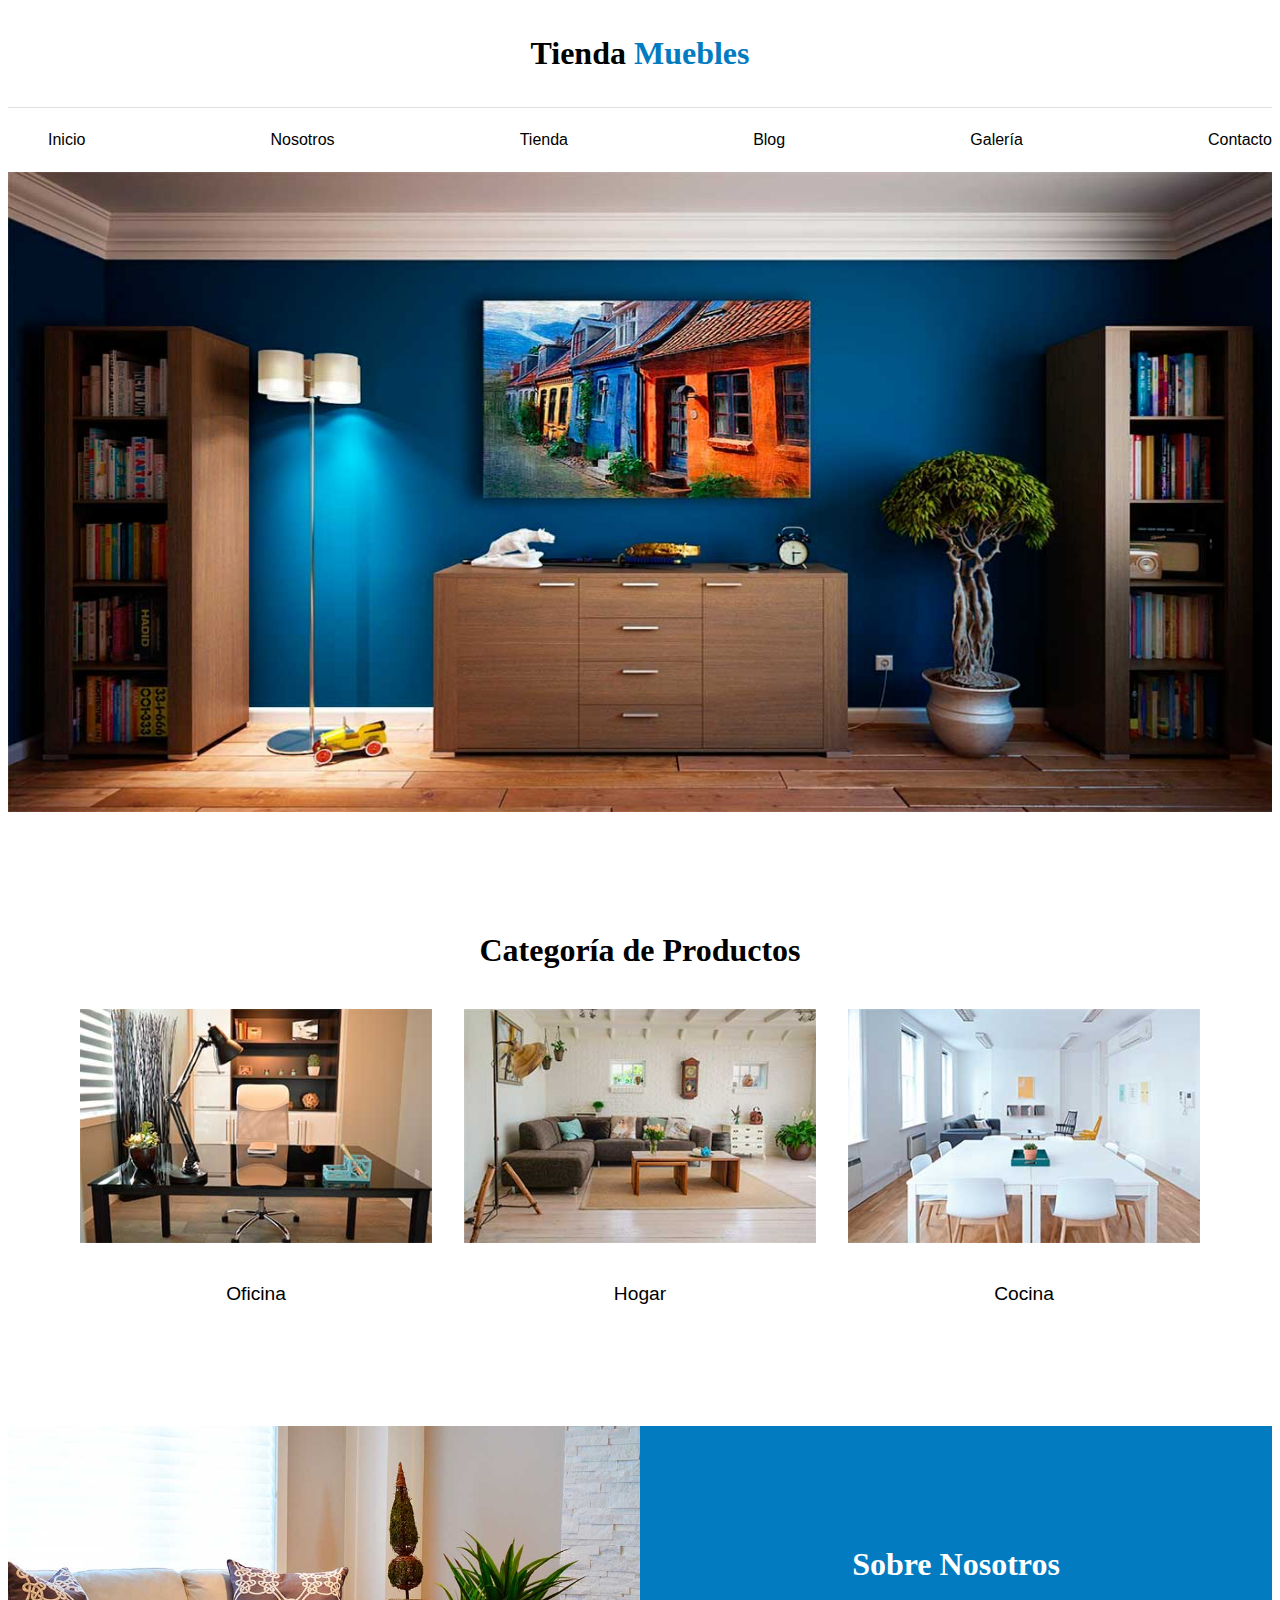
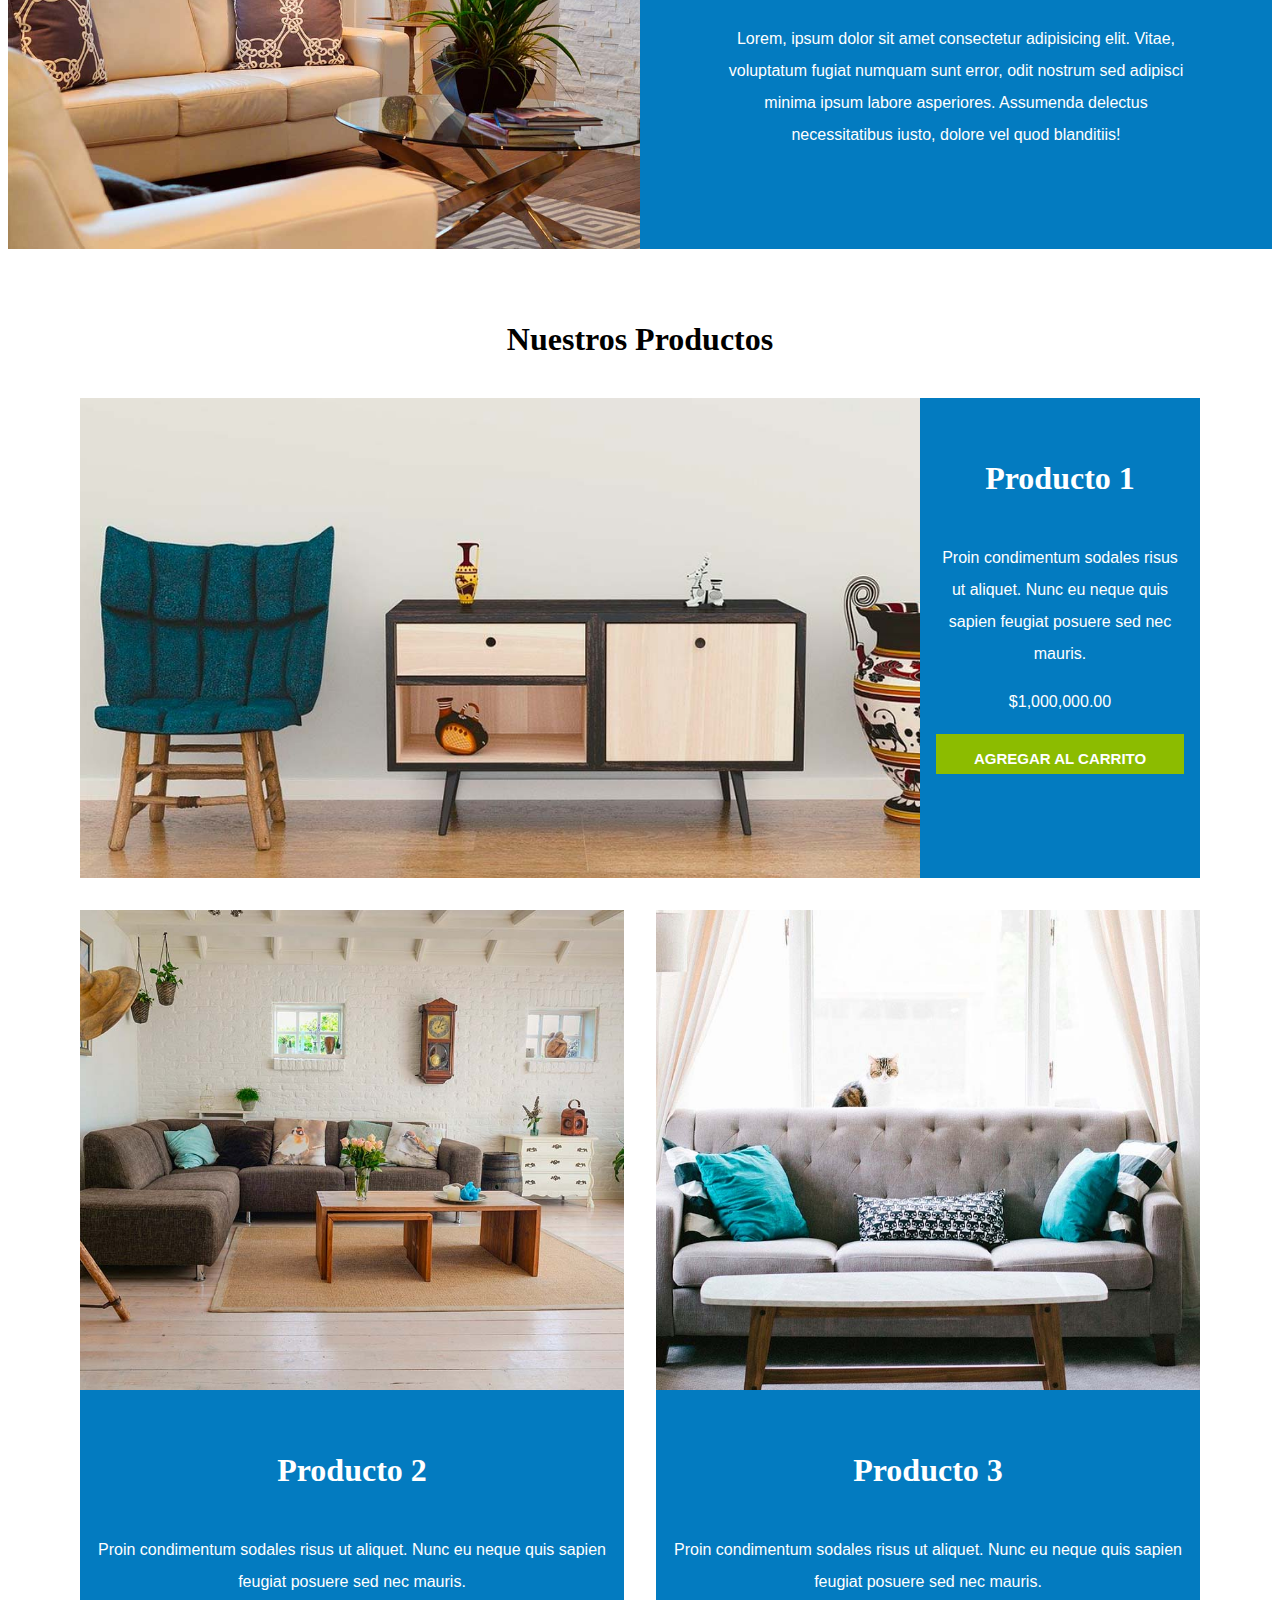
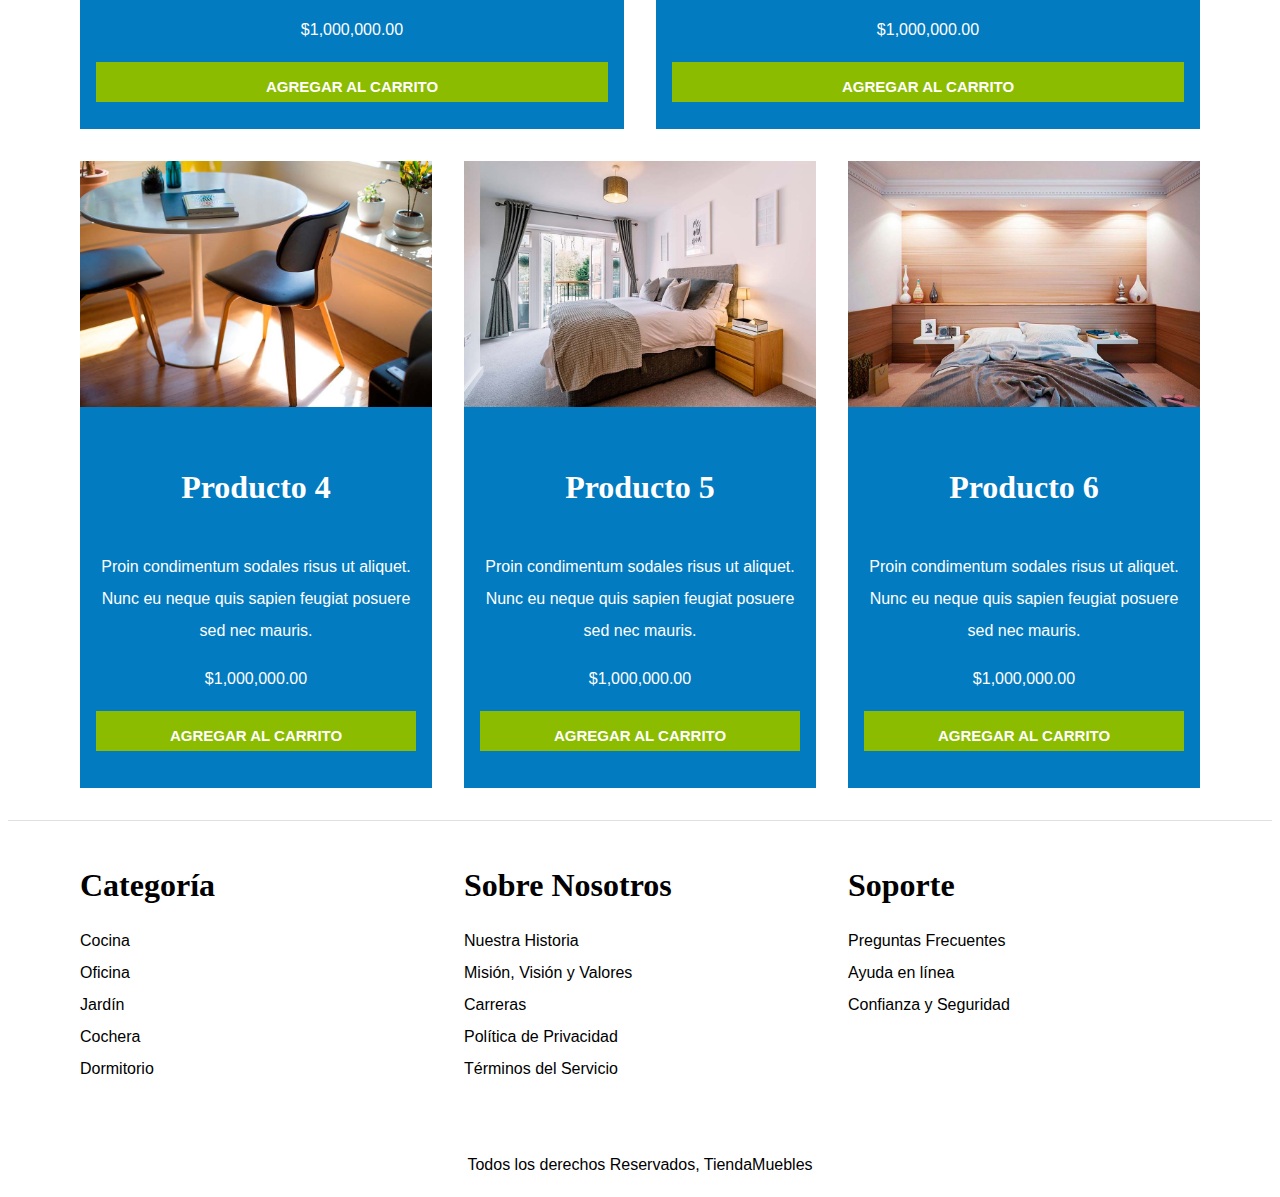
<file: index.html>
<!DOCTYPE html>
<html lang="en">
<head>
    <meta charset="UTF-8">
    <meta name="viewport" content="width=device-width, initial-scale=1.0">
    <link rel="stylesheet" href="./style.css">
    <title>Document</title>
</head>
<body>
    <header class="header">
        <h1>Tienda <span>Muebles</span></h1>
        <div class="container-nav">
            <nav class="container-menu">
                <ul class="nav-menu">
                    <li class="nav-menu-item"><a href="index.html" class="nav-link">Inicio</a></li>
                    <li class="nav-menu-item"><a href="Nosotros.html" class="nav-link">Nosotros</a></li>
                    <li class="nav-menu-item"><a href="Tienda.html" class="nav-link">Tienda</a></li>
                    <li class="nav-menu-item"><a href="Blog.html" class="nav-link">Blog</a></li>
                    <li class="nav-menu-item"><a href="Galería.html" class="nav-link">Galería</a></li>
                    <li class="nav-menu-item"><a href="Contacto.html" class="nav-link">Contacto</a></li>
                </ul>
            </nav>
        </div>
    </header>
    
    <div class="image-principal">
      
         <img src="./images/principal.jpg" alt="Imagen Principal">
    
    </div>
    <main>
        <section class="categorias container">
            <h2>Categoría de Productos</h2>
            <div class="lista-categorias">
                <div class="categoria">
                    <img src="./images/categoria1.jpg" alt="Oficina">
                    <a href="#" class="link-categoria">Oficina</a>

                </div>
                <div class="categoria">
                    <img src="./images/categoria2.jpg" alt="Hogar">
                    <a href="#" class="link-categoria">Hogar</a>
                </div>
                <div class="categoria">
                    <img src="./images/categoria3.jpg" alt="Cocina">
                    <a href="#" class="link-categoria">Cocina</a>
                </div>
            </div>
        </section>
        <section class="nosotros">
            <img src="./images/nosotros.jpg" alt="Sobre Nosotros">
            
            <div class="nosotros-descripcion">
                <h2>Sobre Nosotros</h2>
                <p>Lorem, ipsum dolor sit amet consectetur adipisicing elit.
                    Vitae, voluptatum fugiat numquam sunt error, odit nostrum
                    sed adipisci minima ipsum labore asperiores. Assumenda
                    delectus necessitatibus iusto, dolore vel quod blanditiis!
                </p>
            </div>
        
        </section>
        <section class="productos container">
            <h2>Nuestros Productos</h2>
            <section class="lista-productos">
                <article class="producto1">
                    <img src="./images/producto1.jpg" alt="Producto 1">
                    <div class="producto-descripcion">
                        <h3>Producto 1</h3>
                        <p>
                            Proin condimentum sodales risus ut aliquet. Nunc eu neque quis sapien feugiat posuere sed nec mauris.
                        </p>
                        <p>$1,000,000.00</p>
                        <button href="#" class="btn">AGREGAR AL CARRITO</button>
                    </div>

                </article>

                <article class="producto2">
                        <img src="./images/producto2.jpg" alt="Producto 2">
                        <div class="producto-descripcion">
                            <h3>Producto 2</h3>
                            <p>
                            Proin condimentum sodales risus ut aliquet. Nunc eu neque quis sapien feugiat posuere sed nec mauris.
                            </p>
                            <p>$1,000,000.00</p>
                            <button href="#" class="btn">AGREGAR AL CARRITO</button>
                        </div>
                            
                </article>
                <article class="producto3">
                        <img src="./images/producto3.jpg" alt="Producto 3">
                        <div class="producto-descripcion">
                            <h3>Producto 3</h3>
                            <p>
                            Proin condimentum sodales risus ut aliquet. Nunc eu neque quis sapien feugiat posuere sed nec mauris.
                            </p>
                            <p>$1,000,000.00</p>
                            <button href="#" class="btn">AGREGAR AL CARRITO</button>

                        </div>
                        
                </article>
                
                <article class="producto4">
                    <img src="./images/producto4.jpg" alt="Producto 4">
                    <div class="producto-descripcion">
                        <h3>Producto 4</h3>
                        <p>
                            Proin condimentum sodales risus ut aliquet. Nunc eu neque quis sapien feugiat posuere sed nec mauris.
                        </p>
                        <p>$1,000,000.00</p>
                        <button href="#" class="btn">AGREGAR AL CARRITO</button>
                    </div>
                    
                </article>
                <article class="producto5">
                    <img src="./images/producto5.jpg" alt="Producto 5">
                    <div class="producto-descripcion">
                        <h3>Producto 5</h3>
                        <p>
                            Proin condimentum sodales risus ut aliquet. Nunc eu neque quis sapien feugiat posuere sed nec mauris.
                        </p>
                        <p>$1,000,000.00</p>
                        <button href="#" class="btn">AGREGAR AL CARRITO</button>

                    </div>
                    
                </article>
                <article class="producto6">
                    <img src="./images/producto6.jpg" alt="Producto 6">
                    <div class="producto-descripcion">
                        <h3>Producto 6</h3>
                        <p>
                            Proin condimentum sodales risus ut aliquet. Nunc eu neque quis sapien feugiat posuere sed nec mauris.
                        </p>
                        <p>$1,000,000.00</p>
                        <button href="#" class="btn">AGREGAR AL CARRITO</button>
                    </div>
                    
                </article>
            </section>    
        </section>
    </main> 
    <footer>
        <div class="footer container">
            <div>
                <h3>Categoría</h3>
                <nav class="lista-footer">
                    <a href="">Cocina</a>
                    <a href="">Oficina</a>
                    <a href="">Jardín</a>
                    <a href="">Cochera</a>
                    <a href="">Dormitorio</a>
                </nav>
            </div>
            <div>
                <h3>Sobre Nosotros</h3>
                <nav class="lista-footer">
                    <a href="">Nuestra Historia</a>
                    <a href="">Misión, Visión y Valores</a>
                    <a href="">Carreras</a>
                    <a href="">Política de Privacidad</a>
                    <a href="">Términos del Servicio</a>
                </nav>

            </div>
            <div>
                <h3>Soporte</h3>
                <nav class="lista-footer">
                    <a href="">Preguntas Frecuentes</a>
                    <a href="">Ayuda en línea</a>
                    <a href="">Confianza y Seguridad</a>
                </nav>
            </div>
        </div>
        <div class="derechos"> 
            <p>Todos los derechos Reservados, TiendaMuebles</p>
        </div>
            
    </footer>

</body>
</html>
</file>
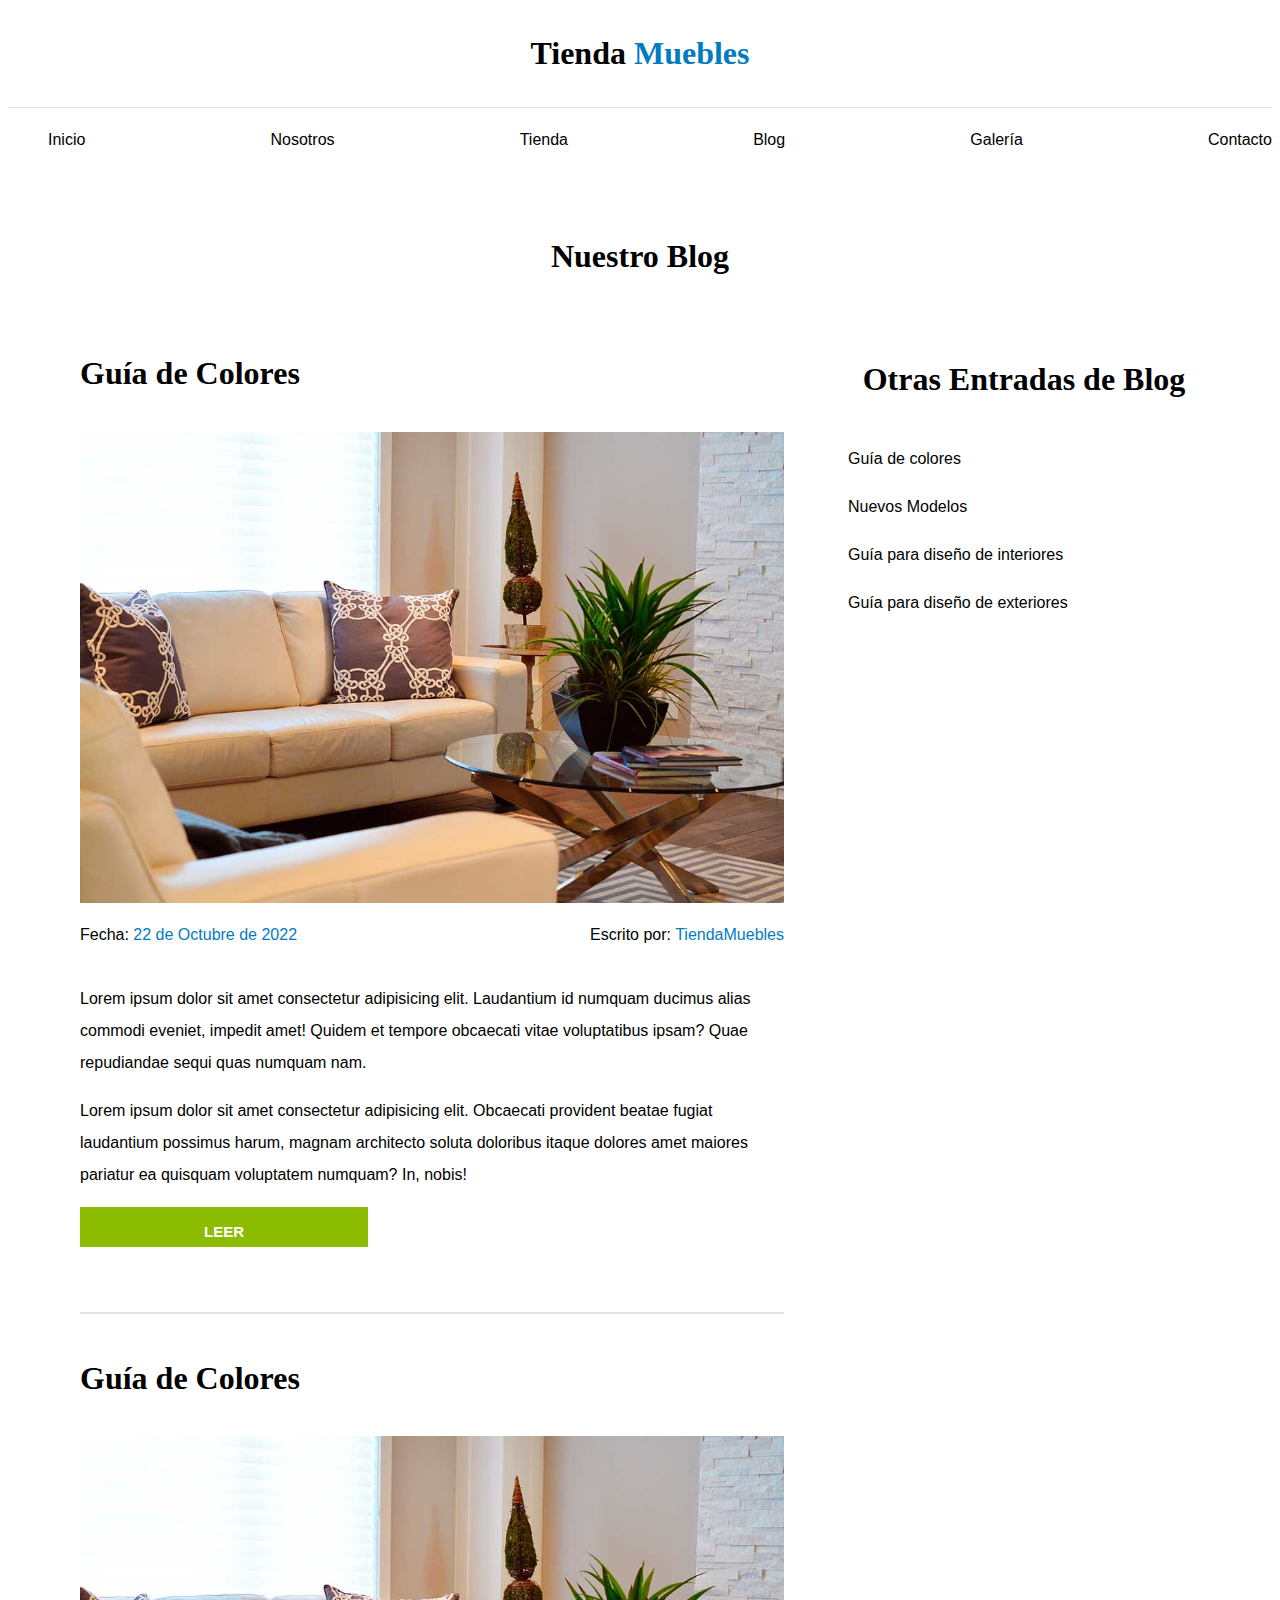
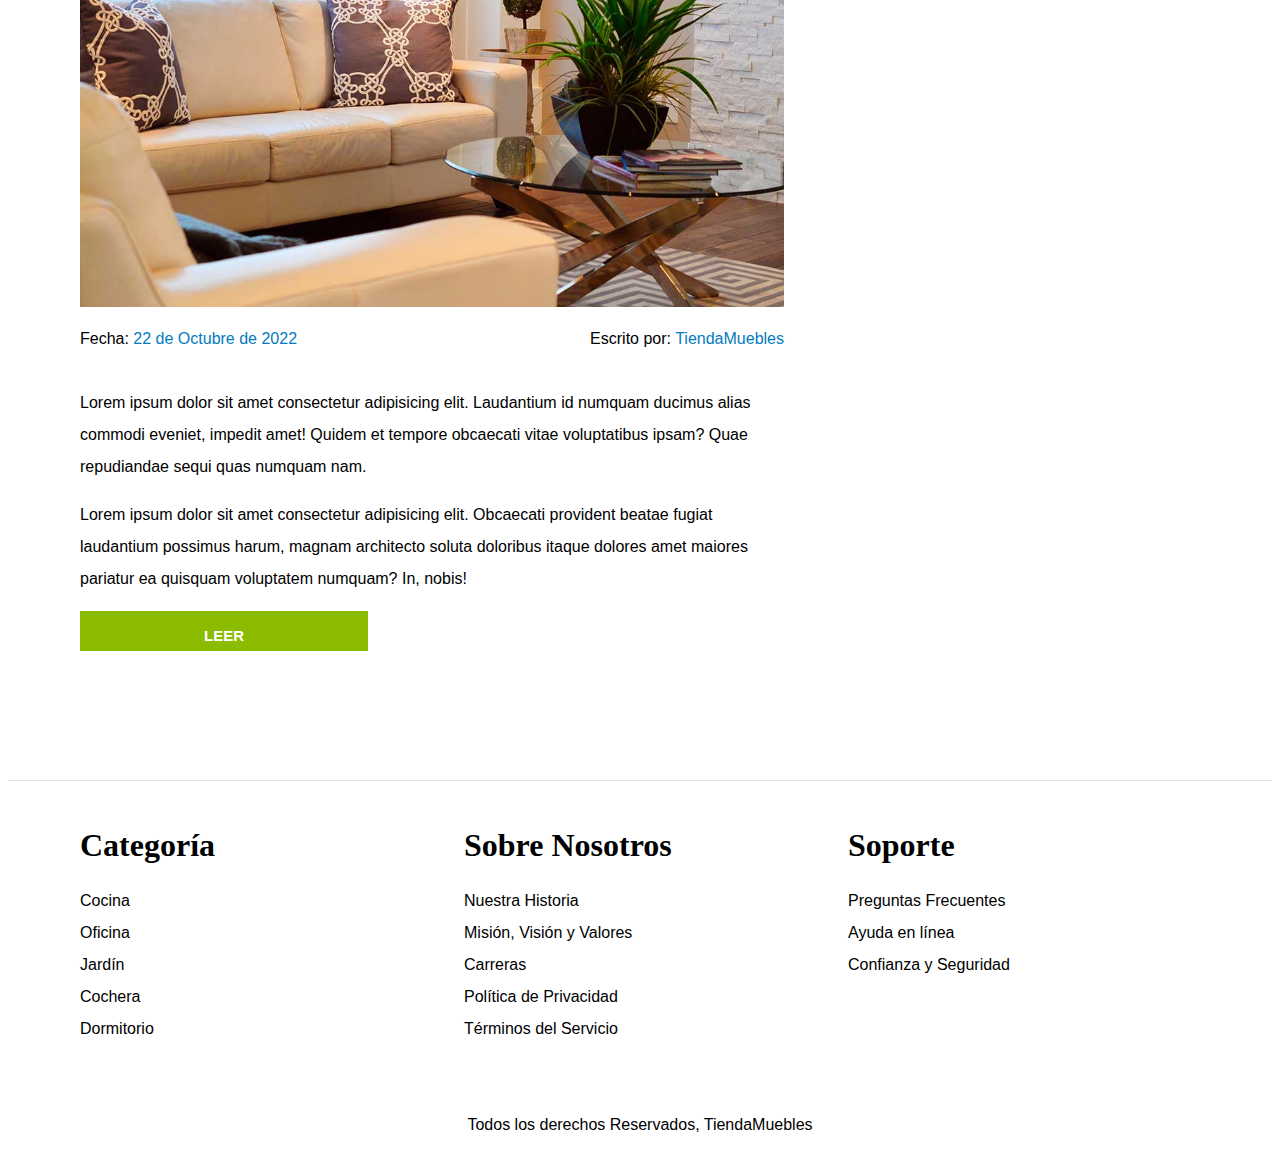
<file: Blog.html>
<!DOCTYPE html>
<html lang="en">
<head>
    <meta charset="UTF-8">
    <meta name="viewport" content="width=device-width, initial-scale=1.0">
    <link rel="stylesheet" href="./style.css">
    <title>Document</title>
</head>
<body>
    <header class="header">
        <h1>Tienda <span>Muebles</span></h1>
        <div class="container-nav">
            <nav class="container-menu">
                <ul class="nav-menu">
                    <li class="nav-menu-item"><a href="index.html" class="nav-link">Inicio</a></li>
                    <li class="nav-menu-item"><a href="Nosotros.html" class="nav-link">Nosotros</a></li>
                    <li class="nav-menu-item"><a href="Tienda.html" class="nav-link">Tienda</a></li>
                    <li class="nav-menu-item"><a href="Blog.html" class="nav-link">Blog</a></li>
                    <li class="nav-menu-item"><a href="Galería.html" class="nav-link">Galería</a></li>
                    <li class="nav-menu-item"><a href="Contacto.html" class="nav-link">Contacto</a></li>
                </ul>
            </nav>
        </div>
    </header>
    <main class="blogs container">
        <h2>Nuestro Blog</h2>
        <div class="container-blog">
            <section class="blog">
                <article class="entrada">
                    <h2>Guía de Colores</h2>
                    <div>
                        <img src="./images/nosotros.jpg" alt="Colores">
                        <div class="parrafos">
                            <p>Fecha: <span>22 de Octubre de 2022</span></p>
                            <p>Escrito por: <span>TiendaMuebles</span></p>                                                                     
                        </div>
                        <div>
                            <p>Lorem ipsum dolor sit amet consectetur adipisicing elit. Laudantium id numquam ducimus alias commodi eveniet, impedit amet! Quidem et tempore obcaecati vitae voluptatibus ipsam? Quae repudiandae sequi quas numquam nam.   
                            </p>
                            <p>Lorem ipsum dolor sit amet consectetur adipisicing elit. Obcaecati provident beatae fugiat laudantium possimus harum, magnam architecto soluta doloribus itaque dolores amet maiores pariatur ea quisquam voluptatem numquam? In, nobis!
                            </p>
                        </div>
                        <button href="" class="btn ancho-maximo">LEER</button>
                        </div>
                </article>
                
            
                <article class="entrada">
                    <h2>Guía de Colores</h2>
                    <div>
                        <img src="./images/nosotros.jpg" alt="Colores">
                        <div class="parrafos">
                            <p>Fecha: <span>22 de Octubre de 2022</span></p>
                            <p>Escrito por: <span>TiendaMuebles</span></p> 
                        </div>
                        <div>
                            <p>
                            Lorem ipsum dolor sit amet consectetur adipisicing elit. Laudantium id numquam ducimus alias commodi eveniet, impedit amet! Quidem et tempore obcaecati vitae voluptatibus ipsam? Quae repudiandae sequi quas numquam nam.   
                            </p>
                            <p>
                            Lorem ipsum dolor sit amet consectetur adipisicing elit. Obcaecati provident beatae fugiat laudantium possimus harum, magnam architecto soluta doloribus itaque dolores amet maiores pariatur ea quisquam voluptatem numquam? In, nobis!
                            </p>
                        </div>
                        <button href="" class="btn ancho-maximo">LEER</button>
                        </div>
                </article>
            </section>
            <aside>
                <h3>Otras Entradas de Blog</h3>
                <div>
                    <nav class="otras-entradas">
                        <a href="">Guía de colores</a>
                        <a href="">Nuevos Modelos</a>
                        <a href="">Guía para diseño de interiores</a>
                        <a href="">Guía para diseño de exteriores</a>
                     </nav>
                </div>
                
            </aside>
        </div> 
    </main>
    <footer>
        <div class="footer container">
            <div>
                <h3>Categoría</h3>
                <nav class="lista-footer">
                    <a href="">Cocina</a>
                    <a href="">Oficina</a>
                    <a href="">Jardín</a>
                    <a href="">Cochera</a>
                    <a href="">Dormitorio</a>
                </nav>
            </div>
            <div>
                <h3>Sobre Nosotros</h3>
                <nav class="lista-footer">
                    <a href="">Nuestra Historia</a>
                    <a href="">Misión, Visión y Valores</a>
                    <a href="">Carreras</a>
                    <a href="">Política de Privacidad</a>
                    <a href="">Términos del Servicio</a>
                </nav>

            </div>
            <div>
                <h3>Soporte</h3>
                <nav class="lista-footer">
                    <a href="">Preguntas Frecuentes</a>
                    <a href="">Ayuda en línea</a>
                    <a href="">Confianza y Seguridad</a>
                </nav>
            </div>
        </div>
        <div class="derechos"> 
            <p>Todos los derechos Reservados, TiendaMuebles</p>
        </div>
            
    </footer>

</body>
</html>
</file>
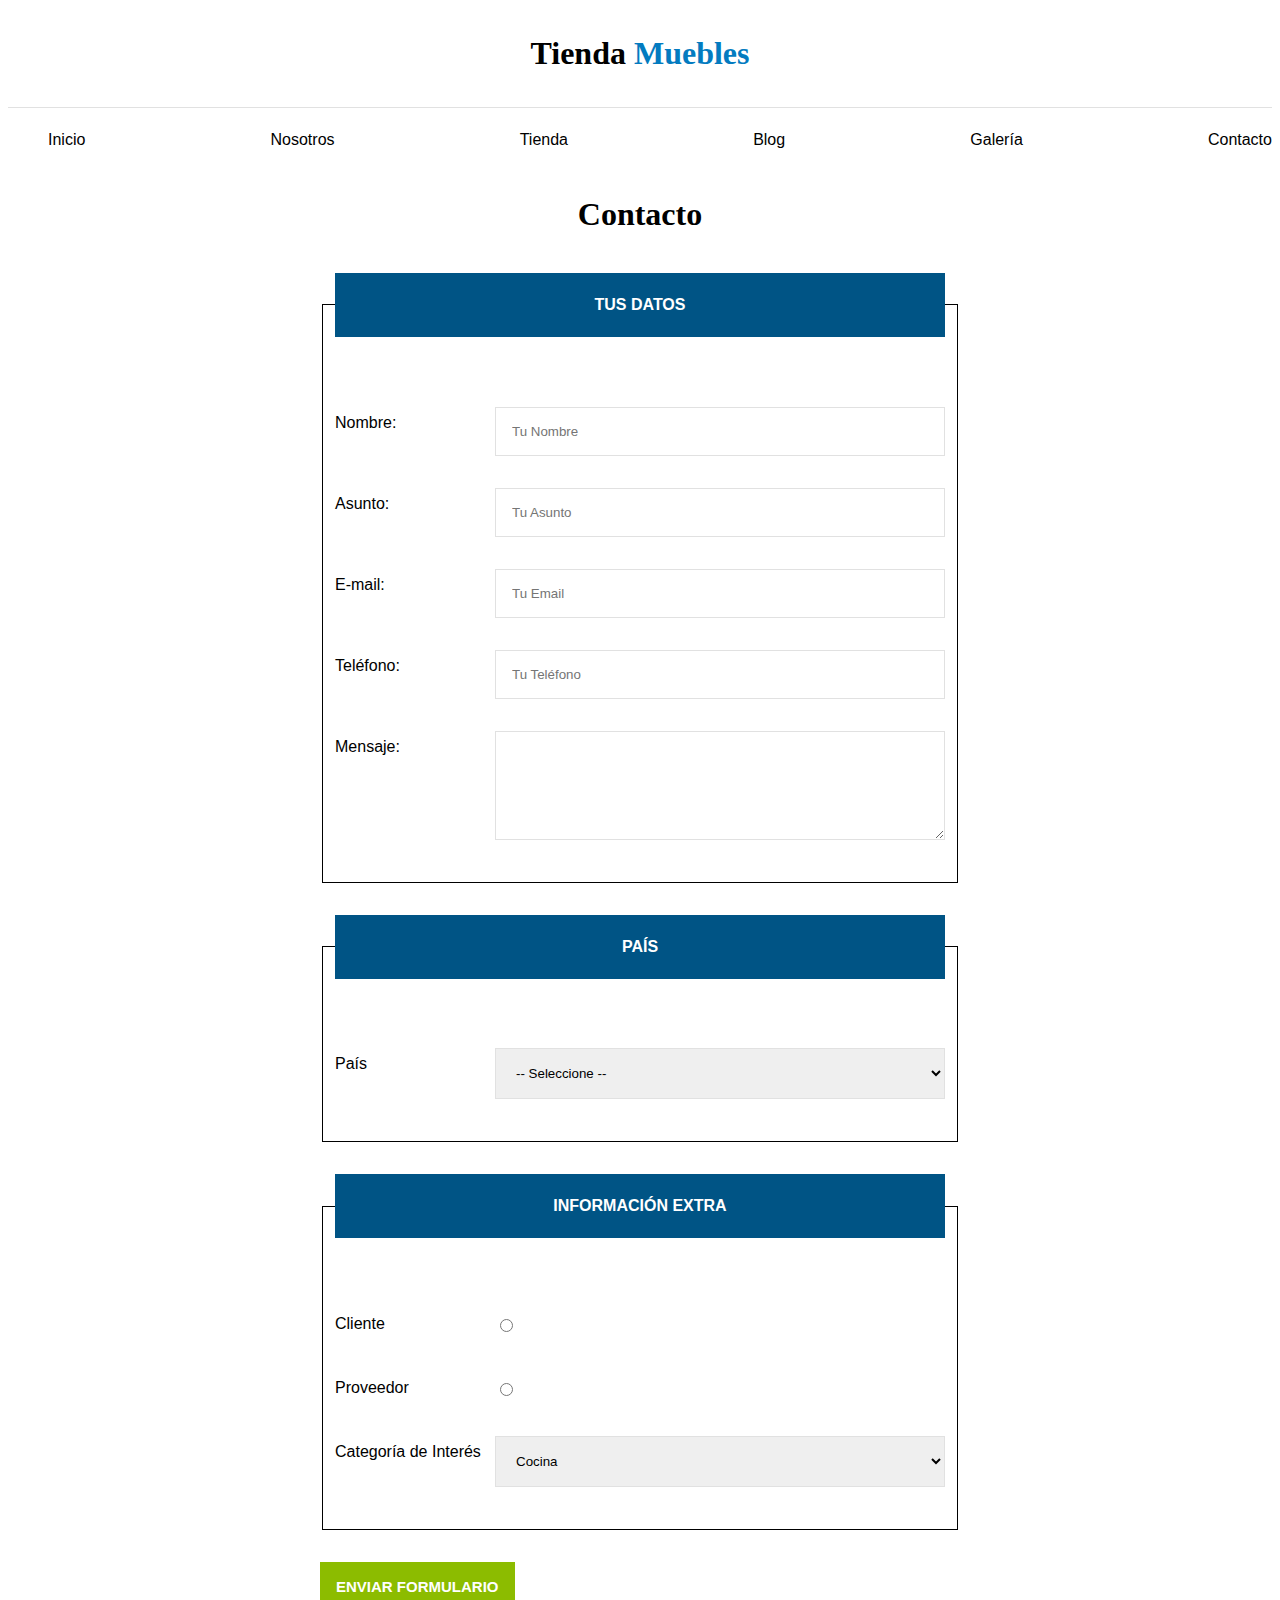
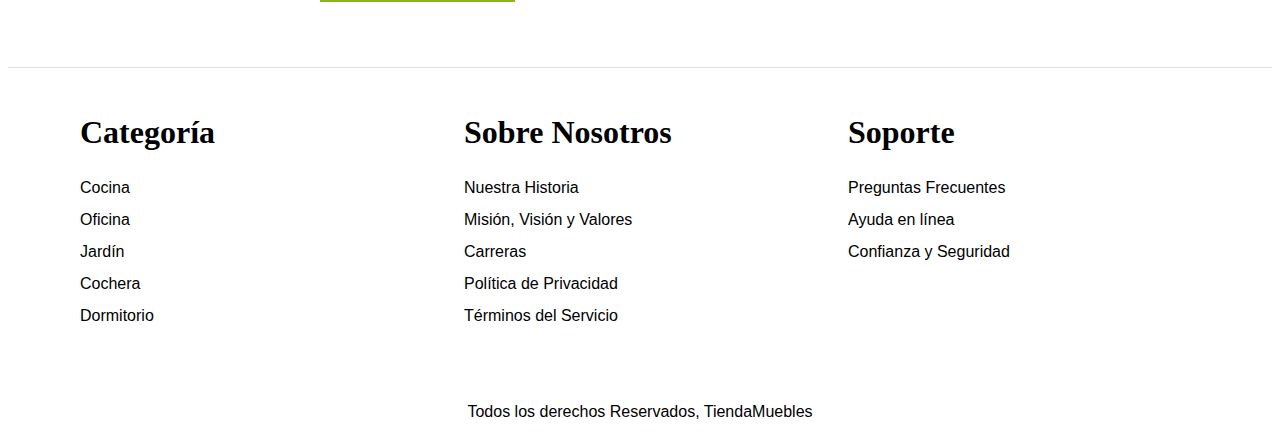
<file: Contacto.html>
<!DOCTYPE html>
<html lang="en">
<head>
    <meta charset="UTF-8">
    <meta name="viewport" content="width=device-width, initial-scale=1.0">
    <link rel="stylesheet" href="./style.css">
    <title>Document</title>
</head>
<body>
    <header class="header">
        <h1>Tienda <span>Muebles</span></h1>
        <div class="container-nav">
            <nav class="container-menu">
                <ul class="nav-menu">
                    <li class="nav-menu-item"><a href="index.html" class="nav-link">Inicio</a></li>
                    <li class="nav-menu-item"><a href="Nosotros.html" class="nav-link">Nosotros</a></li>
                    <li class="nav-menu-item"><a href="Tienda.html" class="nav-link">Tienda</a></li>
                    <li class="nav-menu-item"><a href="Blog.html" class="nav-link">Blog</a></li>
                    <li class="nav-menu-item"><a href="Galería.html" class="nav-link">Galería</a></li>
                    <li class="nav-menu-item"><a href="Contacto.html" class="nav-link">Contacto</a></li>
                </ul>
            </nav>
        </div>
    </header>
    <main>
        
        <section class="datos container">
            <h2>Contacto</h2>
            <form action="" class="formulario">
            <div>
                <fieldset>
            
                    <legend>TUS DATOS</legend>
                    <div class="campo">
                        <label for="inputName">Nombre:</label>
                        <input id="inputName" type="text" placeholder="Tu Nombre"> 
                    </div>
                    <div class="campo">
                        <label for="inputName">Asunto:</label>
                        <input id="inputName" type="text" placeholder="Tu Asunto"> 
                    </div>
                    <div class="campo">
                        <label for="inputName">E-mail:</label>
                        <input id="inputName" type="text" placeholder="Tu Email"> 
                    </div>
                    <div class="campo">
                        <label for="inputName">Teléfono:</label>
                        <input id="inputName" type="text" placeholder="Tu Teléfono"> 
                    </div>
                    <div class="campo">
                        <label for="message">Mensaje:</label>
                        <textarea name="message" rows="5" cols="40" id="message"></textarea>      
                    </div>
                </fieldset>
            </div>
            <div>
                <fieldset>
                    <legend>PAÍS</legend>
                    <div class="campo">  
                        <label for="x">País</label>
                        <select name="x" id="x">
                            <option selected>-- Seleccione --</option>
                            <option value="">México</option>
                            <option value="">Perú</option>
                            <option value="">Colombia</option>
                            <option value="">Argentina</option>
                            <option value="">España</option>
                            <option value="">Chile</option>
                        </select>
                    </div> 
                </fieldset>
            </div>
            <div>
                <fieldset>
                    <legend>INFORMACIÓN EXTRA</legend>
                    <div class="campo">
                        <label for="cli">Cliente</label>
                        <input name="elegir" id="cli" type="radio">
                    </div>
                    <div class="campo">
                        <label for="pro">Proveedor</label>
                        <input name="elegir" id="pro" type="radio">
                    </div>
                    <div class="campo">
                        <label for="">Categoría de Interés</label>
                        <select name="x" id="x">
                            <option value="">Cocina</option>
                            <option value="">Exterior</option>
                            <option value="">Recamaras</option>
                            <option value="">Oficina</option>
                            <option value="">Televisión</option> 
                        </select>
                    </div>
                </fieldset>

            </div>
            <div>
                <button class="btn">ENVIAR FORMULARIO</button>
            </div>
        </form>
        </section><br>


    </main>
    <footer>
        <div class="footer container">
            <div>
                <h3>Categoría</h3>
                <nav class="lista-footer">
                    <a href="">Cocina</a>
                    <a href="">Oficina</a>
                    <a href="">Jardín</a>
                    <a href="">Cochera</a>
                    <a href="">Dormitorio</a>
                </nav>
            </div>
            <div>
                <h3>Sobre Nosotros</h3>
                <nav class="lista-footer">
                    <a href="">Nuestra Historia</a>
                    <a href="">Misión, Visión y Valores</a>
                    <a href="">Carreras</a>
                    <a href="">Política de Privacidad</a>
                    <a href="">Términos del Servicio</a>
                </nav>

            </div>
            <div>
                <h3>Soporte</h3>
                <nav class="lista-footer">
                    <a href="">Preguntas Frecuentes</a>
                    <a href="">Ayuda en línea</a>
                    <a href="">Confianza y Seguridad</a>
                </nav>
            </div>
        </div>
        <div class="derechos"> 
            <p>Todos los derechos Reservados, TiendaMuebles</p>
        </div>
            
    </footer>
</body>
</html>
</file>
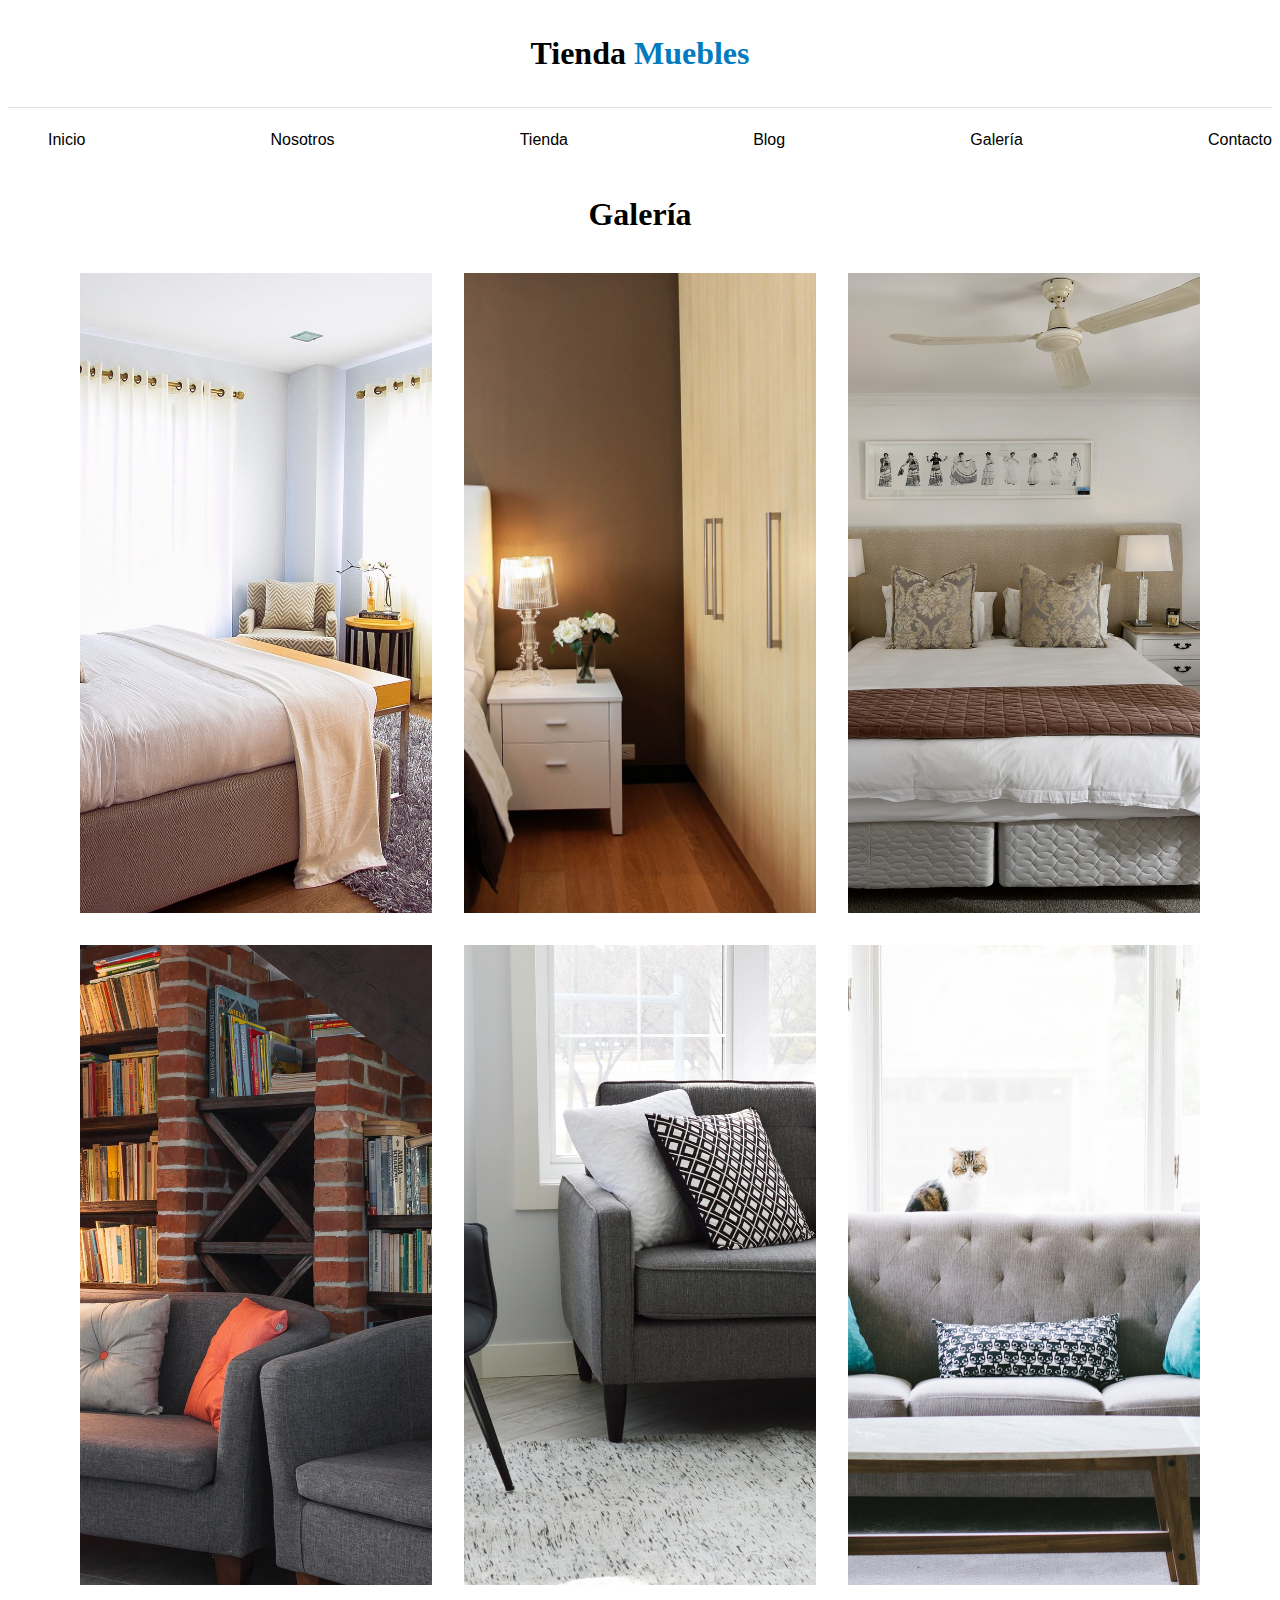
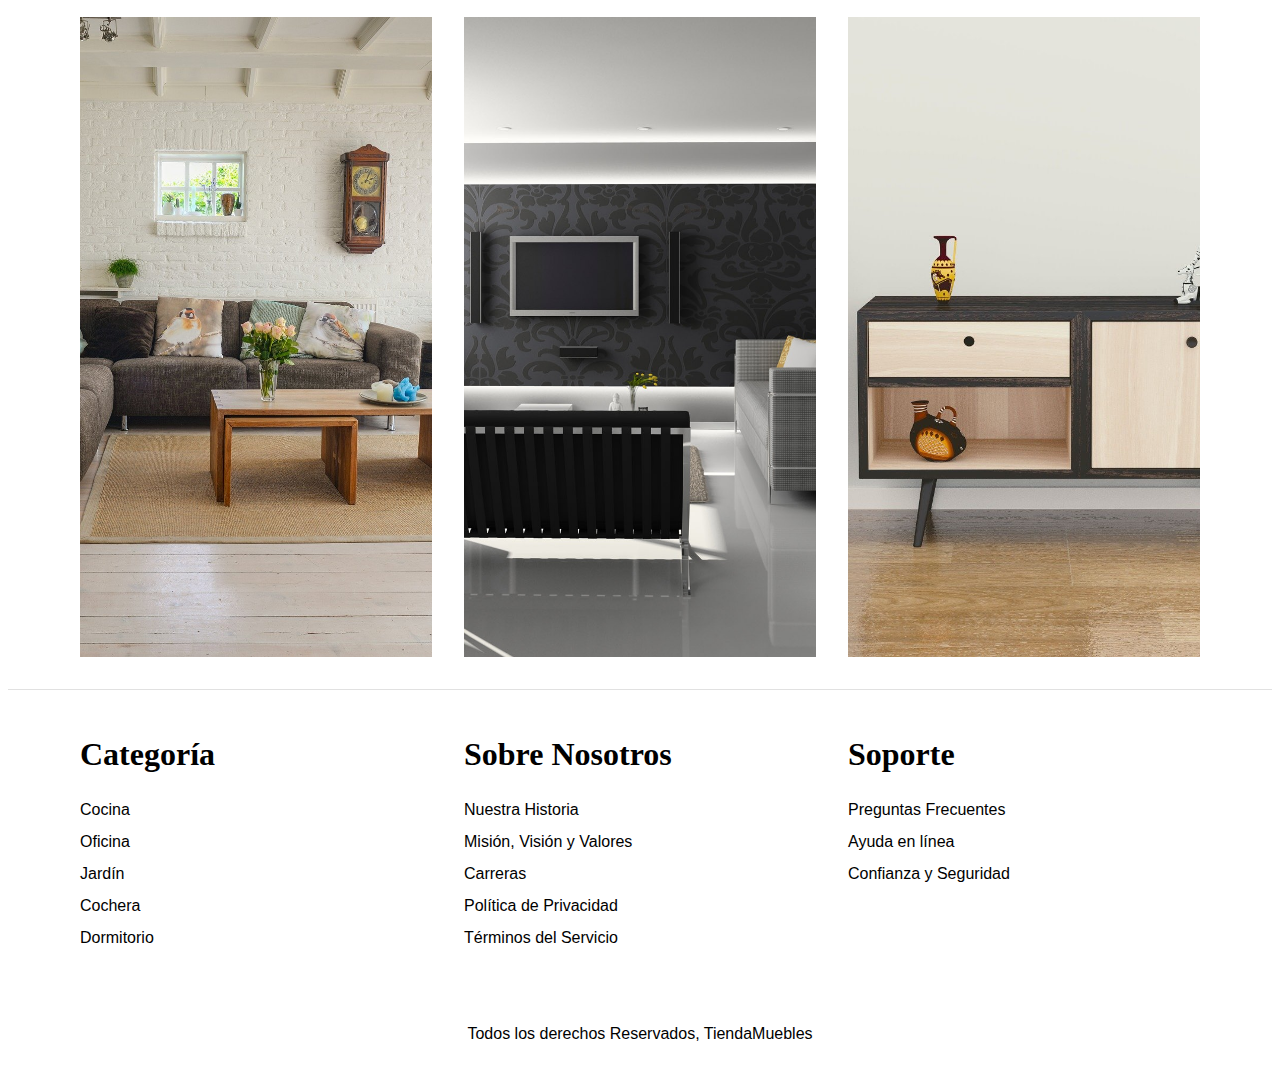
<file: Galería.html>
<!DOCTYPE html>
<html lang="en">
<head>
    <meta charset="UTF-8">
    <meta name="viewport" content="width=device-width, initial-scale=1.0">
    <link rel="stylesheet" href="./style.css">
    <title>Document</title>
</head>
<body>
    <header class="header">
        <h1>Tienda <span>Muebles</span></h1>
        <div class="container-nav">
            <nav class="container-menu">
                <ul class="nav-menu">
                    <li class="nav-menu-item"><a href="index.html" class="nav-link">Inicio</a></li>
                    <li class="nav-menu-item"><a href="Nosotros.html" class="nav-link">Nosotros</a></li>
                    <li class="nav-menu-item"><a href="Tienda.html" class="nav-link">Tienda</a></li>
                    <li class="nav-menu-item"><a href="Blog.html" class="nav-link">Blog</a></li>
                    <li class="nav-menu-item"><a href="Galería.html" class="nav-link">Galería</a></li>
                    <li class="nav-menu-item"><a href="Contacto.html" class="nav-link">Contacto</a></li>
                </ul>
            </nav>
        </div>
    </header>
    <main class="galeria container">
        <section>
            <h2>Galería</h2>
            <div class="grid-galeria">
                <div><img src="./images/galeria_01.jpg" alt=""></div>
                <div><img src="./images/galeria_02.jpg" alt=""></div>
                <div><img src="./images/galeria_03.jpg" alt=""></div>
                <div><img src="./images/galeria_04.jpg" alt=""></div>
                <div><img src="./images/galeria_05.jpg" alt=""></div>
                <div><img src="./images/galeria_06.jpg" alt=""></div>
                <div><img src="./images/galeria_07.jpg" alt=""></div>
                <div><img src="./images/galeria_08.jpg" alt=""></div>
                <div><img src="./images/galeria_09.jpg" alt=""></div>
            </div>
        </section>
    </main>
    <footer>
        <div class="footer container">
            <div>
                <h3>Categoría</h3>
                <nav class="lista-footer">
                    <a href="">Cocina</a>
                    <a href="">Oficina</a>
                    <a href="">Jardín</a>
                    <a href="">Cochera</a>
                    <a href="">Dormitorio</a>
                </nav>
            </div>
            <div>
                <h3>Sobre Nosotros</h3>
                <nav class="lista-footer">
                    <a href="">Nuestra Historia</a>
                    <a href="">Misión, Visión y Valores</a>
                    <a href="">Carreras</a>
                    <a href="">Política de Privacidad</a>
                    <a href="">Términos del Servicio</a>
                </nav>

            </div>
            <div>
                <h3>Soporte</h3>
                <nav class="lista-footer">
                    <a href="">Preguntas Frecuentes</a>
                    <a href="">Ayuda en línea</a>
                    <a href="">Confianza y Seguridad</a>
                </nav>
            </div>
        </div>
        <div class="derechos"> 
            <p>Todos los derechos Reservados, TiendaMuebles</p>
        </div>
            
    </footer>
    
</body>
</html>
</file>
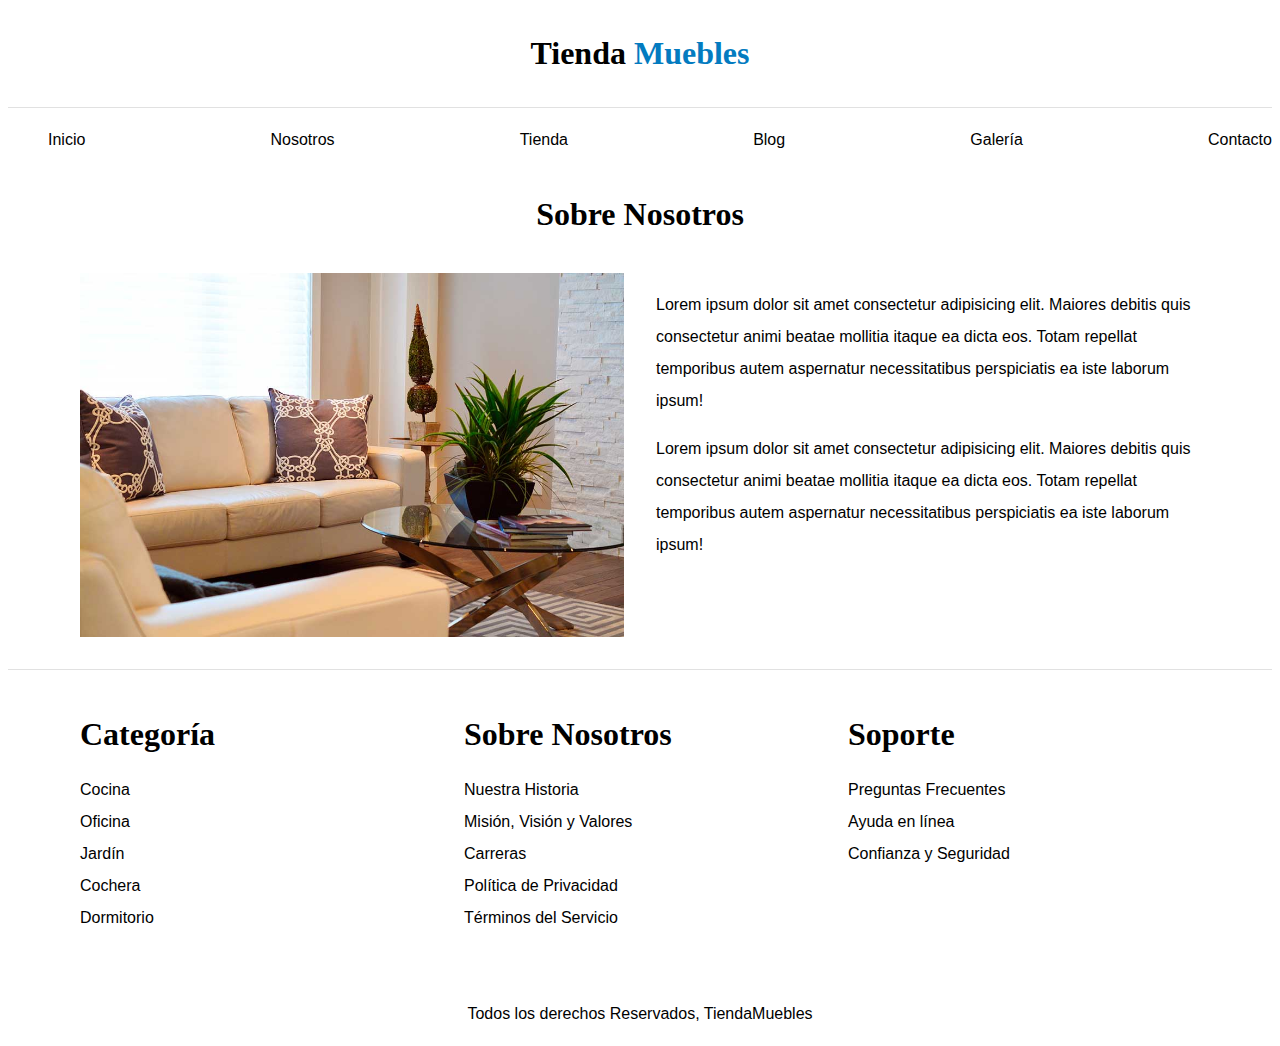
<file: Nosotros.html>
<!DOCTYPE html>
<html lang="en">
<head>
    <meta charset="UTF-8">
    <meta name="viewport" content="width=device-width, initial-scale=1.0">
    <link rel="stylesheet" href="./style.css">
    <title>Document</title>
</head>
<body>
  <header class="header">
    <h1>Tienda <span>Muebles</span></h1>
    <div class="container-nav">
        <nav class="container-menu">
            <ul class="nav-menu">
                <li class="nav-menu-item"><a href="index.html" class="nav-link">Inicio</a></li>
                <li class="nav-menu-item"><a href="Nosotros.html" class="nav-link">Nosotros</a></li>
                <li class="nav-menu-item"><a href="Tienda.html" class="nav-link">Tienda</a></li>
                <li class="nav-menu-item"><a href="Blog.html" class="nav-link">Blog</a></li>
                <li class="nav-menu-item"><a href="Galería.html" class="nav-link">Galería</a></li>
                <li class="nav-menu-item"><a href="Contacto.html" class="nav-link">Contacto</a></li>
            </ul>
        </nav>
    </div>
</header>
    <main>
      <section>
        <h2>Sobre Nosotros</h2>
        <div class="nosotros-2 container">
          <img src="./images/nosotros.jpg" alt="Sobre Nosotros">
          <div>
              <p>
                Lorem ipsum dolor sit amet consectetur adipisicing elit. Maiores debitis quis consectetur animi beatae mollitia itaque ea dicta eos. Totam repellat temporibus autem aspernatur necessitatibus perspiciatis ea iste laborum ipsum!
              </p>
              <p>
                Lorem ipsum dolor sit amet consectetur adipisicing elit. Maiores debitis quis consectetur animi beatae mollitia itaque ea dicta eos. Totam repellat temporibus autem aspernatur necessitatibus perspiciatis ea iste laborum ipsum!
              </p>
          </div>         
        </div>    
      </section>
    </main>
    <footer>
      <div class="footer container">
          <div>
              <h3>Categoría</h3>
              <nav class="lista-footer">
                  <a href="">Cocina</a>
                  <a href="">Oficina</a>
                  <a href="">Jardín</a>
                  <a href="">Cochera</a>
                  <a href="">Dormitorio</a>
              </nav>
          </div>
          <div>
              <h3>Sobre Nosotros</h3>
              <nav class="lista-footer">
                  <a href="">Nuestra Historia</a>
                  <a href="">Misión, Visión y Valores</a>
                  <a href="">Carreras</a>
                  <a href="">Política de Privacidad</a>
                  <a href="">Términos del Servicio</a>
              </nav>

          </div>
          <div>
              <h3>Soporte</h3>
              <nav class="lista-footer">
                  <a href="">Preguntas Frecuentes</a>
                  <a href="">Ayuda en línea</a>
                  <a href="">Confianza y Seguridad</a>
              </nav>
          </div>
      </div>
      <div class="derechos"> 
          <p>Todos los derechos Reservados, TiendaMuebles</p>
      </div>
          
  </footer>
</body>
</html>
</file>
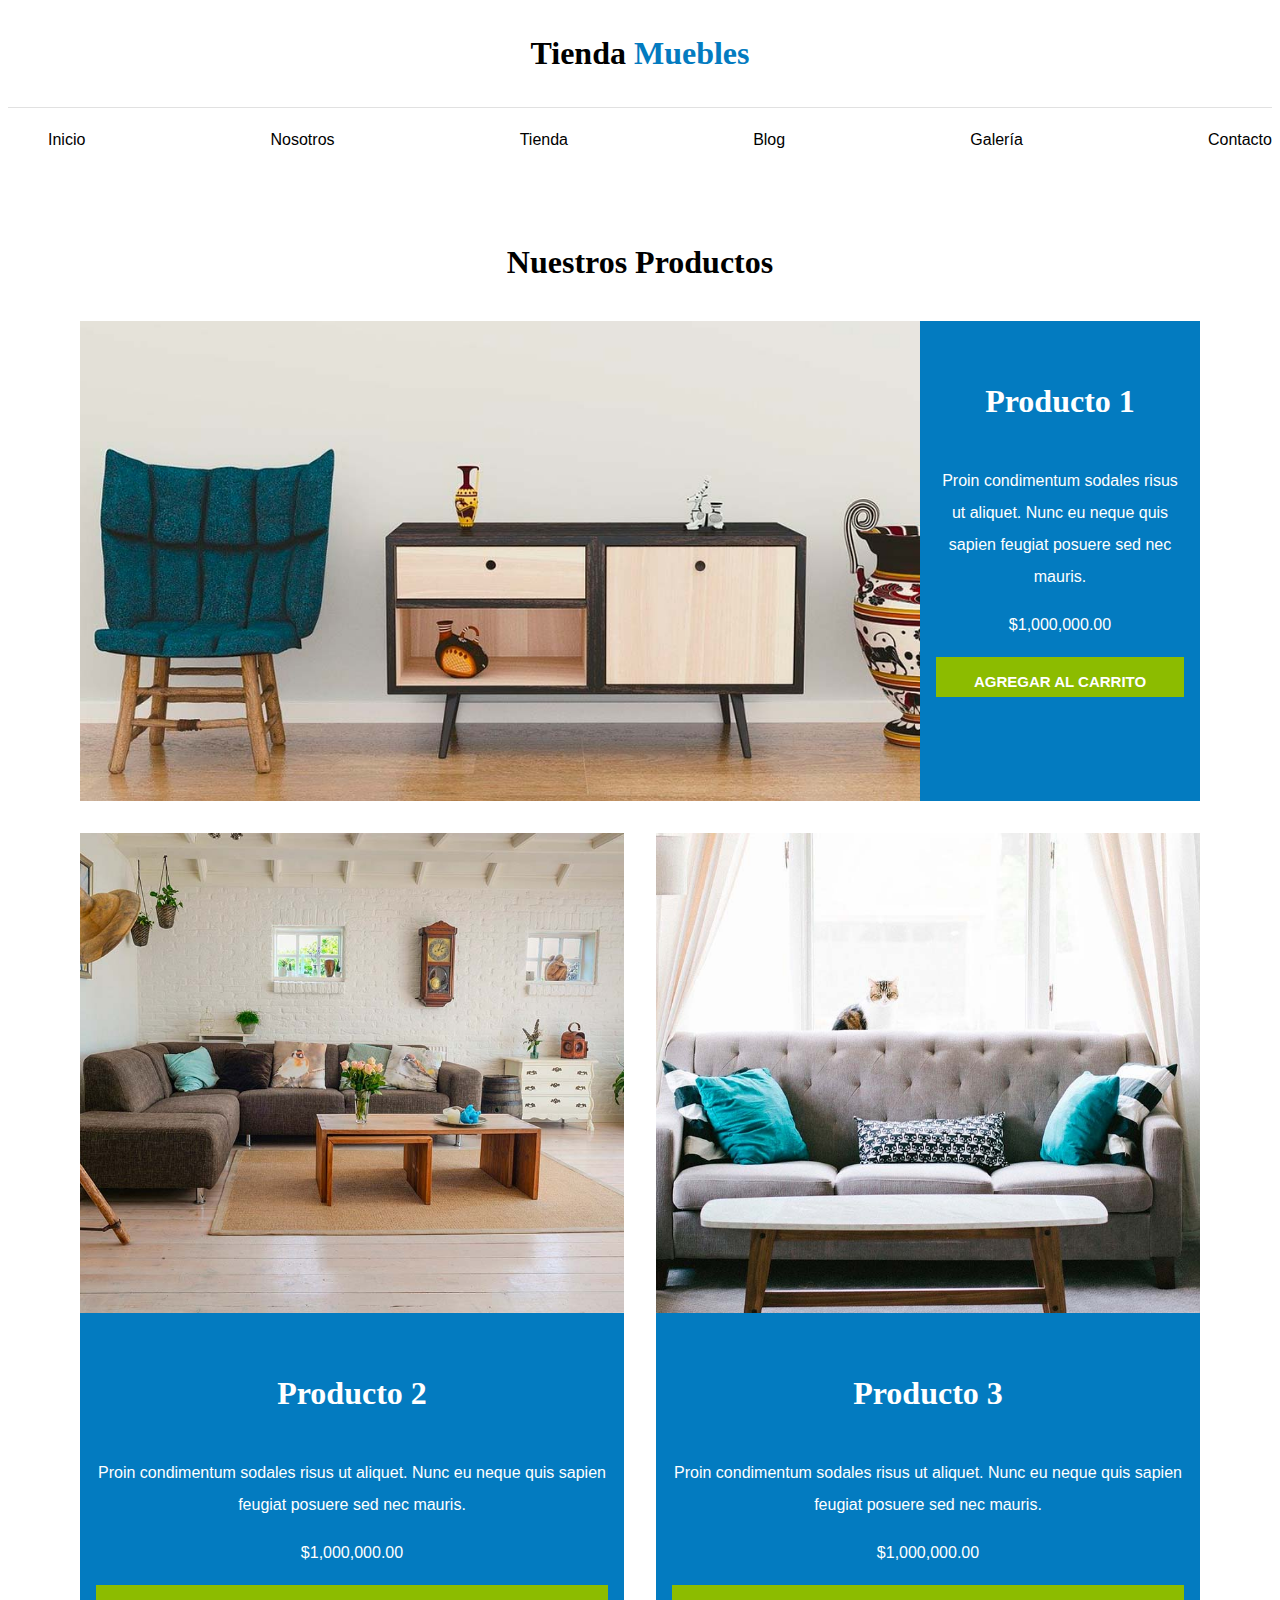
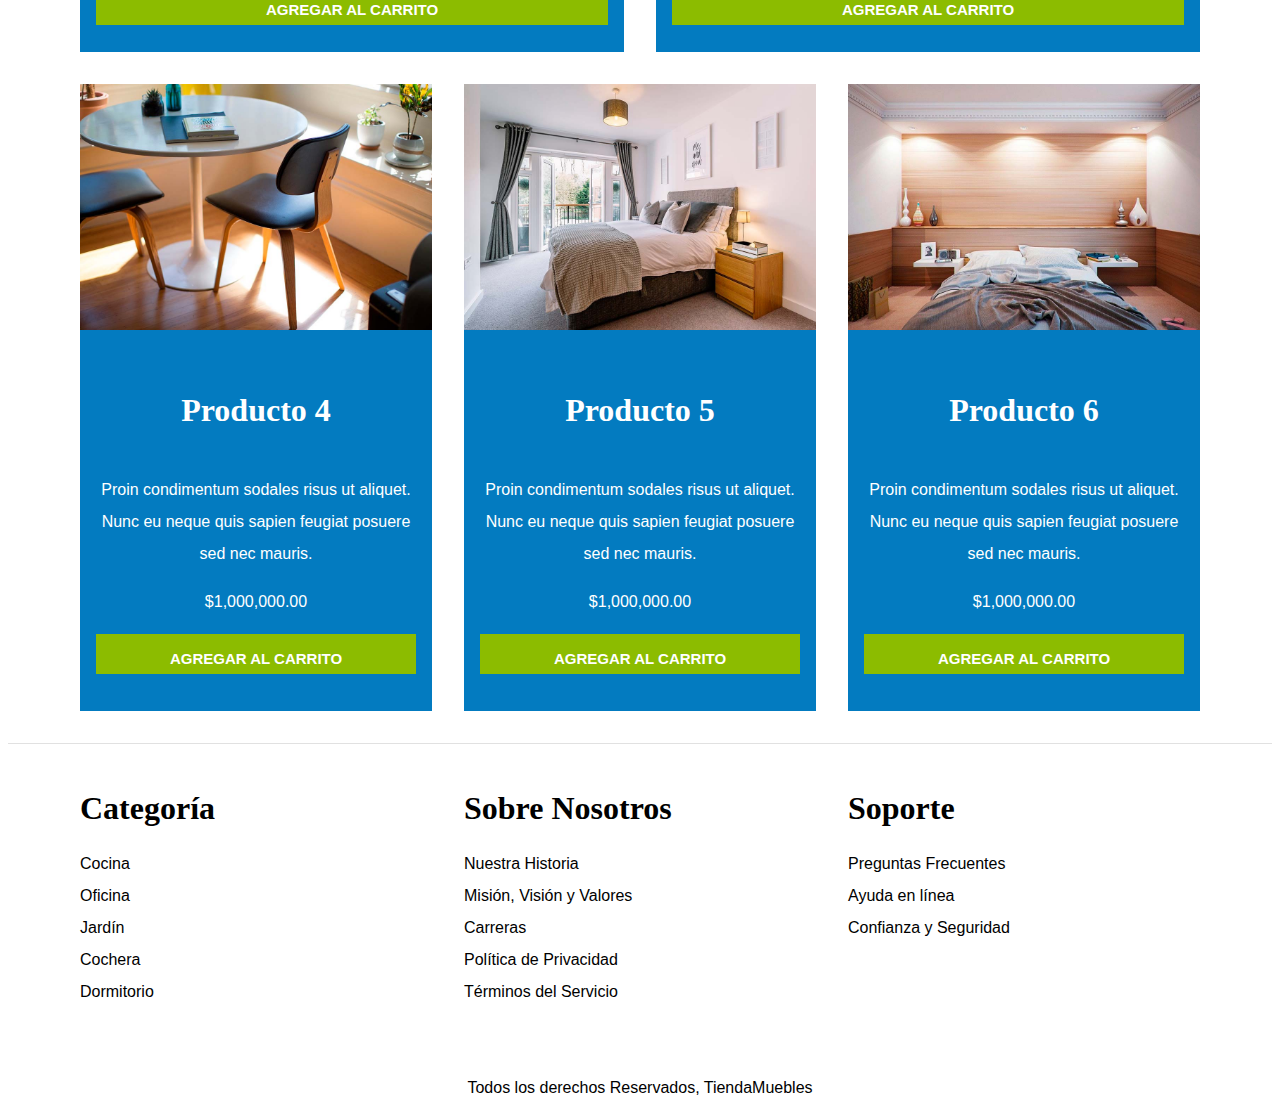
<file: Tienda.html>
<!DOCTYPE html>
<html lang="en">
<head>
    <meta charset="UTF-8">
    <meta name="viewport" content="width=device-width, initial-scale=1.0">
    <link rel="stylesheet" href="./style.css">
    <title>Document</title>
</head>
<body>
    <header class="header">
        <h1>Tienda <span>Muebles</span></h1>
        <div class="container-nav">
            <nav class="container-menu">
                <ul class="nav-menu">
                    <li class="nav-menu-item"><a href="index.html" class="nav-link">Inicio</a></li>
                    <li class="nav-menu-item"><a href="Nosotros.html" class="nav-link">Nosotros</a></li>
                    <li class="nav-menu-item"><a href="Tienda.html" class="nav-link">Tienda</a></li>
                    <li class="nav-menu-item"><a href="Blog.html" class="nav-link">Blog</a></li>
                    <li class="nav-menu-item"><a href="Galería.html" class="nav-link">Galería</a></li>
                    <li class="nav-menu-item"><a href="Contacto.html" class="nav-link">Contacto</a></li>
                </ul>
            </nav>
        </div>
    </header>
    <main>
        <section class="productos container">
            <h2>Nuestros Productos</h2>
            <section class="lista-productos">
                <article class="producto1">
                    <img src="./images/producto1.jpg" alt="Producto 1">
                    <div class="producto-descripcion">
                        <h3>Producto 1</h3>
                        <p>
                            Proin condimentum sodales risus ut aliquet. Nunc eu neque quis sapien feugiat posuere sed nec mauris.
                        </p>
                        <p>$1,000,000.00</p>
                        <button href="#" class="btn">AGREGAR AL CARRITO</button>
                    </div>

                </article>

                <article class="producto2">
                        <img src="./images/producto2.jpg" alt="Producto 2">
                        <div class="producto-descripcion">
                            <h3>Producto 2</h3>
                            <p>
                            Proin condimentum sodales risus ut aliquet. Nunc eu neque quis sapien feugiat posuere sed nec mauris.
                            </p>
                            <p>$1,000,000.00</p>
                            <button href="#" class="btn">AGREGAR AL CARRITO</button>
                        </div>
                            
                </article>
                <article class="producto3">
                        <img src="./images/producto3.jpg" alt="Producto 3">
                        <div class="producto-descripcion">
                            <h3>Producto 3</h3>
                            <p>
                            Proin condimentum sodales risus ut aliquet. Nunc eu neque quis sapien feugiat posuere sed nec mauris.
                            </p>
                            <p>$1,000,000.00</p>
                            <button href="#" class="btn">AGREGAR AL CARRITO</button>

                        </div>
                        
                </article>
                
                <article class="producto4">
                    <img src="./images/producto4.jpg" alt="Producto 4">
                    <div class="producto-descripcion">
                        <h3>Producto 4</h3>
                        <p>
                            Proin condimentum sodales risus ut aliquet. Nunc eu neque quis sapien feugiat posuere sed nec mauris.
                        </p>
                        <p>$1,000,000.00</p>
                        <button href="#" class="btn">AGREGAR AL CARRITO</button>
                    </div>
                    
                </article>
                <article class="producto5">
                    <img src="./images/producto5.jpg" alt="Producto 5">
                    <div class="producto-descripcion">
                        <h3>Producto 5</h3>
                        <p>
                            Proin condimentum sodales risus ut aliquet. Nunc eu neque quis sapien feugiat posuere sed nec mauris.
                        </p>
                        <p>$1,000,000.00</p>
                        <button href="#" class="btn">AGREGAR AL CARRITO</button>

                    </div>
                    
                </article>
                <article class="producto6">
                    <img src="./images/producto6.jpg" alt="Producto 6">
                    <div class="producto-descripcion">
                        <h3>Producto 6</h3>
                        <p>
                            Proin condimentum sodales risus ut aliquet. Nunc eu neque quis sapien feugiat posuere sed nec mauris.
                        </p>
                        <p>$1,000,000.00</p>
                        <button href="#" class="btn">AGREGAR AL CARRITO</button>
                    </div>
                    
                </article>
            </section>    
        </section>
    </main>
    <footer>
        <div class="footer container">
            <div>
                <h3>Categoría</h3>
                <nav class="lista-footer">
                    <a href="">Cocina</a>
                    <a href="">Oficina</a>
                    <a href="">Jardín</a>
                    <a href="">Cochera</a>
                    <a href="">Dormitorio</a>
                </nav>
            </div>
            <div>
                <h3>Sobre Nosotros</h3>
                <nav class="lista-footer">
                    <a href="">Nuestra Historia</a>
                    <a href="">Misión, Visión y Valores</a>
                    <a href="">Carreras</a>
                    <a href="">Política de Privacidad</a>
                    <a href="">Términos del Servicio</a>
                </nav>

            </div>
            <div>
                <h3>Soporte</h3>
                <nav class="lista-footer">
                    <a href="">Preguntas Frecuentes</a>
                    <a href="">Ayuda en línea</a>
                    <a href="">Confianza y Seguridad</a>
                </nav>
            </div>
        </div>
        <div class="derechos"> 
            <p>Todos los derechos Reservados, TiendaMuebles</p>
        </div>
            
    </footer>
</body>
</html>
</file>
<file: style.css>
*{
    box-sizing: border-box;
}
body{
    
    font-family: 'Raleway', sans-serif;
    /*font-size: 1.6rem;*/
    line-height: 2;
}
span{
    color: #037bc0;
}
.container-nav{
    border-top: 0.1rem solid #e1e1e1;
}
.container-menu{
    
    max-width: 80rem;
    margin: 0 auto;
    display: block;
    unicode-bidi: isolate;
}
.nav-menu{
    display: flex;
    flex-direction: row;
    justify-content: space-between;
}
h1,h2,h3 {
    font-family: 'Playfair Display', serif;
    text-align: center;
    font-size: 2rem;
}

.nav-menu-item{
    list-style-type: none;
}

.nav-link{
    text-decoration: none;
}

.image-principal img{
   
    /*background: url("./images/principal.jpg");*/
    background-repeat: no-repeat;
    background-size: cover;
    height: 40rem;
    width: 100%;
}

.container{
    
    max-width: 70rem;
    margin: 0 auto;
    
}
.categorias{
    padding: 5rem 0;
}

.lista-categorias{
    /*width: 75%;*/
    display: grid;
    grid-template-columns: repeat(3, 1fr);
    gap: 2rem;
    /*justify-content: center;*/
    
}
.categoria{
    margin-bottom: 0;
}
img{
    max-width: 100%;
    display: block;
}

.categoria img{
    width: 100%;
}

a{
    text-decoration: none;
    color: black;
}
/*.categoria .link-categoria {*/
.categoria a {
    text-align: center;
    display: block;
    padding: 2rem;
    font-size: 1.2rem;
}

.link-categoria:hover{
    background-color:  #037bc0;
    transition: 0.5s;
}

.nosotros{
    background-image: linear-gradient(to right, transparent 50%, #037bc0 50%, #037bc0 100%);
    width: 100%;
    display: grid;
    grid-template-columns: repeat(2,1fr);
}


.nosotros-descripcion {
    color: #fff;
    padding: 5rem;
    text-align: center;
 
}

.productos{
    padding-top: 2rem;
}

.lista-productos{
    display: grid;
    grid-template-columns: repeat(6, 1fr);
    gap: 2rem;
}
.producto-descripcion {
    text-align: center;
    color: #ffffff;
    padding: 1rem;
}

.producto1{
    grid-column-start: 1;
    grid-column-end: 7;
    display: grid;
    grid-template-columns: 4.5fr 1.5fr;
    background-color: #037bc0;
  
}

.producto1 img {
    
    height: 30rem;
    width: 100%;
    object-fit: cover;
}

.producto2{
    grid-column-start: 1;
    grid-column-end: 4;
    padding-bottom: 20px;
    background-color: #037bc0;
    padding-bottom: 10px;
}

.producto2 img{
    height: 30rem;
    width: 100%;
    object-fit: cover;
    
}

.producto3{
    grid-column-start: 4;
    grid-column-end: 7;
    /*padding-bottom: 20px;*/
    background-color: #037bc0;
}

.producto3 img{
    height: 30rem;
    width: 100%;
    object-fit: cover;
    background-color: #037bc0;
}

.producto4{
    grid-column-start: 1;
    grid-column-end: 3;
    padding-bottom: 20px;
    background-color: #037bc0;
}

.producto5{
    grid-column-start: 3;
    grid-column-end: 5;
    padding-bottom: 20px;
    background-color: #037bc0;
}
.producto6{
    grid-column-start: 5;
    grid-column-end: 7;
    background-color: #037bc0;
}


.btn {
    background-color: #8cbc00;
    color: #fff;
    text-transform: uppercase;
    font-weight: 900;
    padding: 1rem;
    transition: 0.3s;
    text-align: center;
    border: none;
    width: 100%;
    height: 40px;
    font-size: 15px;
}

footer{
    border-top: 1px solid #e1e1e1;
    margin-top: 2rem;
    /*padding-top: 5rem;*/
}

.footer {
    display: grid;
    grid-template-columns: repeat(3, 1fr);
    gap: 2rem;
    
}

.lista-footer{

   list-style-type: none;
  
}

.lista-footer a {
    display: block;
}

.derechos {
    padding-top: 3rem;
    text-align: center;
}

footer h3 {
    margin-bottom: 0.5rem;
    text-align: left;
}

.nosotros-2{
    display: grid;
    grid-template-columns: repeat(2, 1fr);
    gap: 2rem;
}
p{
    font-size: 1rem;
}
.blogs{
    padding-top: 1.6rem;
}

.container-blog{
    display: grid;
    grid-template-columns: 2fr 1fr;
    column-gap: 4rem;
}
.entrada {
    border-bottom: 2px solid #e1e1e1;
    margin-bottom: 2rem;
    padding-bottom: 4rem;
}

.entrada h2 {
    text-align: left;
}

.parrafos {
    display: flex;
    justify-content: space-between;
}

.entrada:last-of-type {
    border: none;
}

.ancho-maximo {
    max-width: 18rem;
}

.otras-entradas{
    display: grid;
    grid-template-columns: 1fr;
    gap: 1rem;  
}

.grid-galeria{
    
    padding: 0;
    margin: 0;
    display: grid;
    grid-template-columns: repeat(3, 1fr);
    gap: 2rem;
}

.grid-galeria img {
    height: 40rem;
    width: 40rem;
    object-fit: cover;
}

.formulario {
    max-width: 40rem;
    margin: 0 auto;
}
.formulario fieldset {
    border: 1px solid black;
    margin-bottom: 2rem;
}
.formulario legend {
    background-color: #005485;
    width: 100%;
    text-align: center;
    color: #fff;
    text-transform: uppercase;
    font-weight: 900;
    padding: 1rem;
    margin-bottom: 4rem;
}
.campo {
    display: flex;
    margin-bottom: 2rem;
}

.campo label {
    flex-basis: 10rem;
}


.campo input:not([type="radio"]), .campo textarea, .campo select {
    flex: 1;
    border: 1px solid #e1e1e1;
    padding: 1rem;
}
    
.formulario button {
    width: auto;
}
</file>
